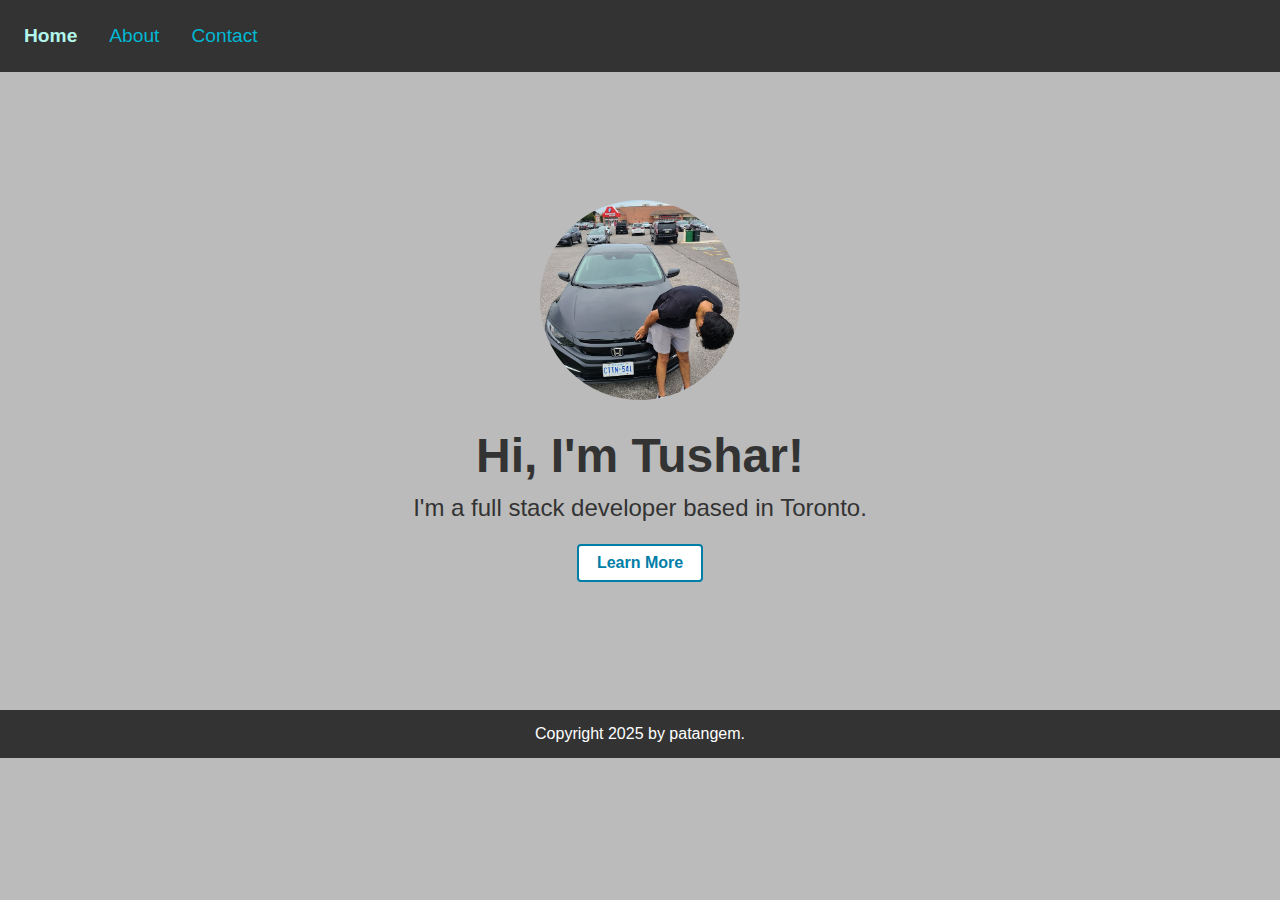
<file: A1/index.html>
<!DOCTYPE html>


<html lang="en">
<head>
  <meta charset="UTF-8">
  <meta name="viewport" content="width=device-width, initial-scale=1.0">
  <title>CSC309 A1 - Home</title>
  <link rel="stylesheet" href="style.css">
</head>
<body>
  <!-- TODO: complete me --> 
   <div>
    <header>
      <nav>
        <a class="active" href="index.html">Home</a>
        <a href="about.html">About</a>
        <a href="contact.html">Contact</a>
      </nav>
    </header>
    <main>
      <div class="profile">
        <img src="20230902_153955.jpg" alt="self portrait">
      </div>
      <h1 class="intro">Hi, I'm Tushar!</h1>
      <p class="intro-sub">I'm a full stack developer based in Toronto.</p>
      <a href="about.html" class="about-button">Learn More</a>
   </main>
   <footer>
    <p>Copyright 2025 by patangem.</p>
  </footer>
   </div>

</body>
</html>
</file>
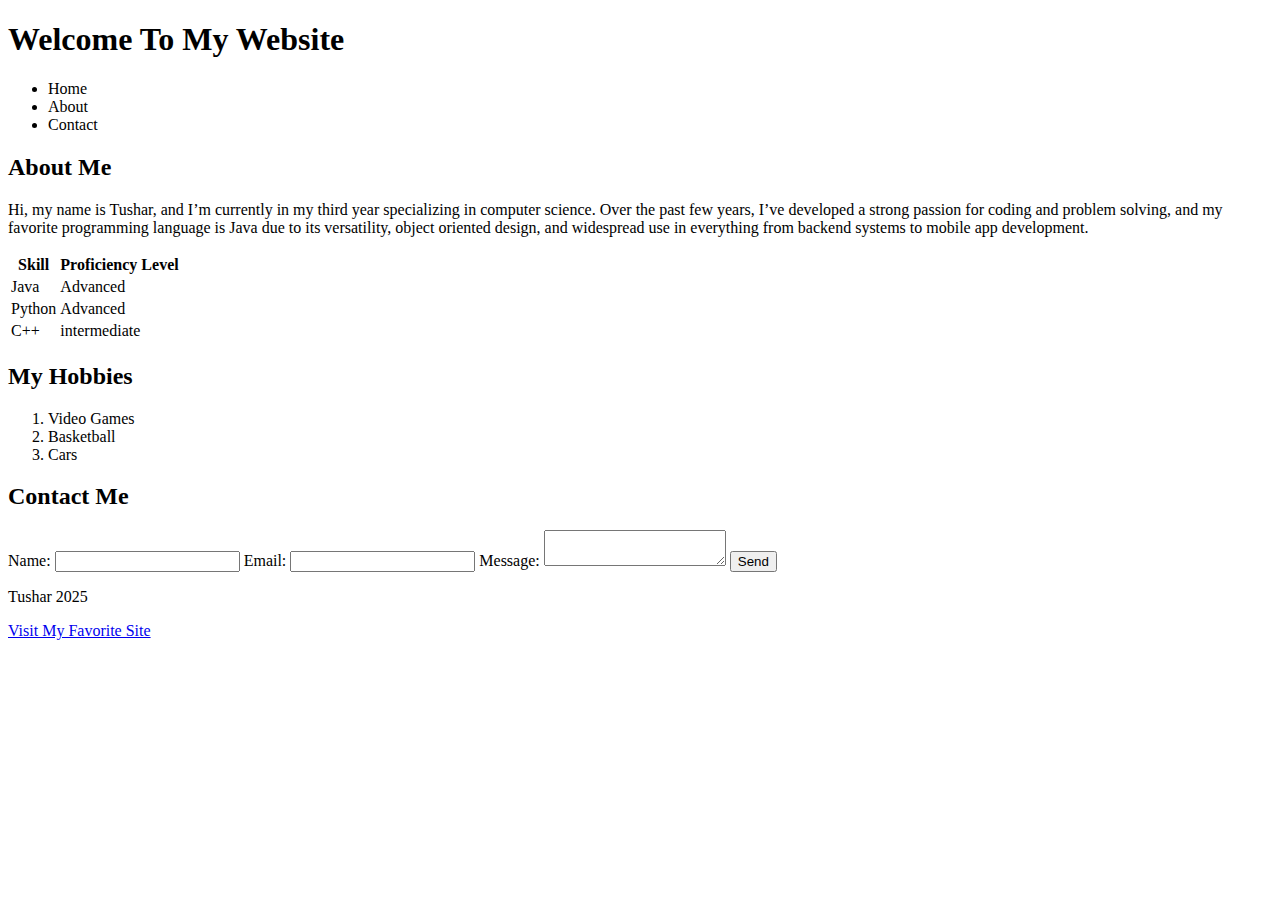
<file: T2 - HTML/index.html>
<!DOCTYPE html>
<html lang="en">
<head>
    <meta charset="UTF-8">
    <meta name="viewport" content="width=device-width, initial-scale=1.0">
    <title>My First Web Page</title>
</head>
<body>
    <header>
        <h1>Welcome To My Website</h1>
        <nav>
            <ul>
                <li>Home</li>
                <li>About</li>
                <li>Contact</li>
            </ul>
        </nav>
    </header>

    <main>
        <section>
            <h2>About Me</h2>
            <p>
                Hi, my name is Tushar, and I’m currently in my third year specializing in computer science. Over the past few years, I’ve developed a strong passion for coding and problem solving, and my favorite programming language is Java due to its versatility, object oriented design, and widespread use in everything from backend systems to mobile app development.
            </p>

            <table>
                <tr>
                    <th>Skill</th>
                    <th>Proficiency Level</th>
                </tr>

                <tr>
                    <td>Java</td>
                    <td>Advanced</td>
                </tr>

                <tr>
                    <td>Python</td>
                    <td>Advanced</td>
                </tr>

                <tr>
                    <td>C++</td>
                    <td>intermediate</td>
                </tr>
            </table>

        </section>
        <section>
            <h2>My Hobbies</h2>
            <ol>
                <li>Video Games</li>
                <li>Basketball</li>
                <li>Cars</li>
            </ol>
        </section>

        <section>
            <h2>Contact Me</h2>

            <form action="/submit" method="post">
                <label for="name">Name:</label>
                <input type="text" id="name" name = "name" required>

                <label for="email">Email:</label>
                <input type="email" id="email" name = "email" required>

                <label for="message">Message:</label>
                <textarea name="message" id="message" required></textarea>

                <input type="submit" value = "Send">

            </form>


        </section>
        
    </main>
    <footer>
        <p>Tushar 2025</p>
    </footer>
    <a href="https://www.linkedin.com">Visit My Favorite Site</a>
    
</body>
</html>
</file>
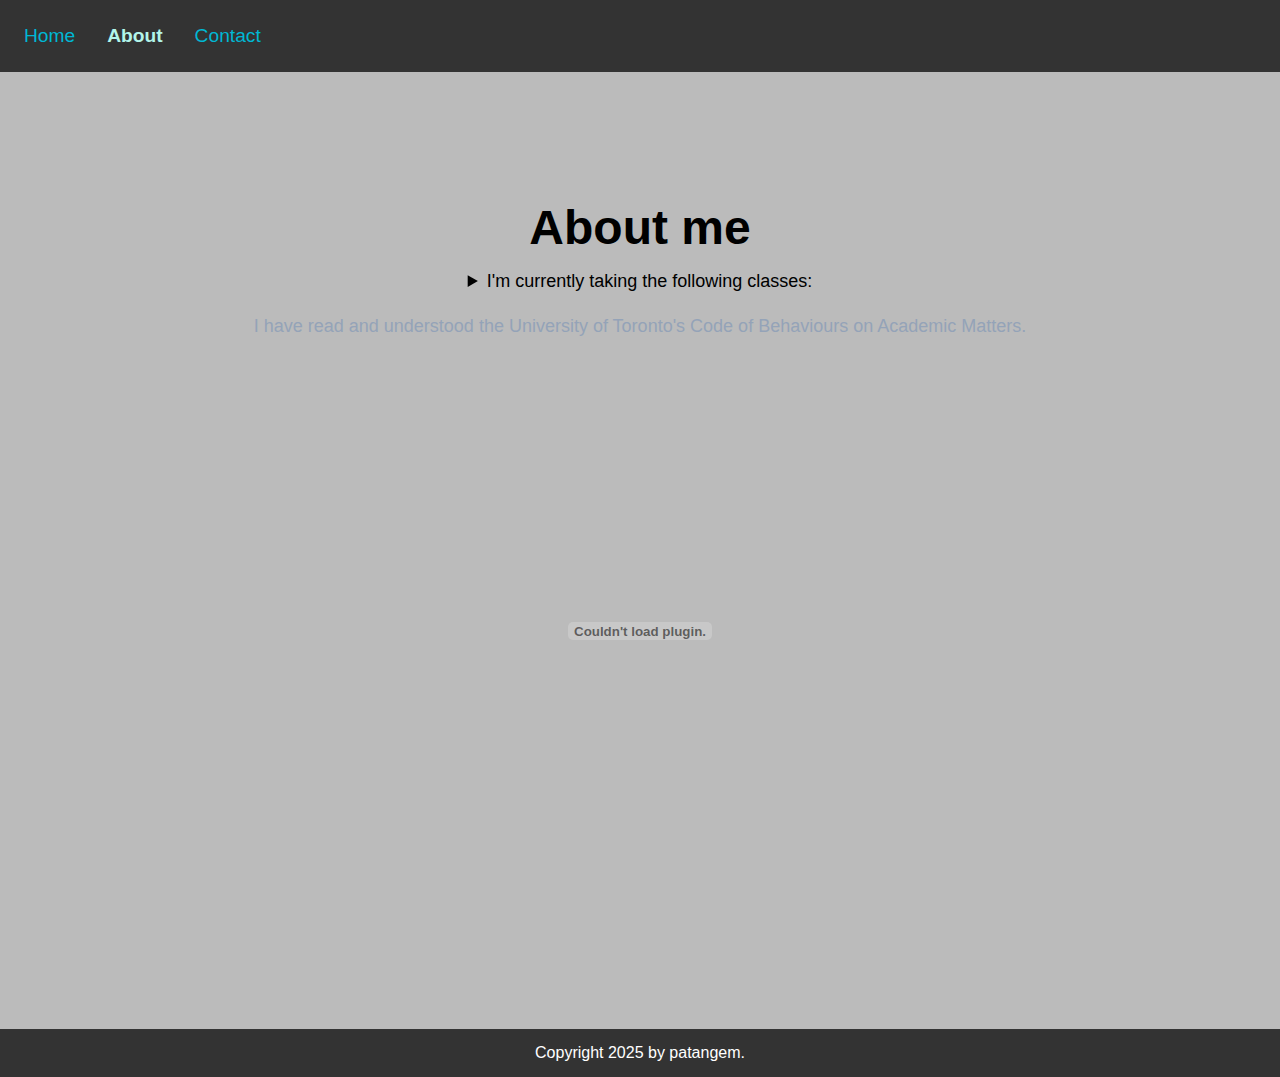
<file: A1/about.html>
<!DOCTYPE html>
<html lang="en">
<head>
  <meta charset="UTF-8">
  <meta name="viewport" content="width=device-width, initial-scale=1.0">
  <title>CSC309 A1 - About</title>
  <link rel="stylesheet" href="style.css">
</head>
<body>
  <!-- Header -->
  <header>
    <nav>
      <a href="index.html">Home</a>
      <a href="about.html" class="active">About</a>
      <a href="contact.html">Contact</a>
    </nav>
  </header>

  <!-- Main content -->
  <main>
    <h1>About me</h1>

    <details>
      <summary>I'm currently taking the following classes:</summary>
      <ul>
        <li>CSC309</li>
        <li>CSC369</li>
        <li>CSC343</li>
      </ul>
    </details>

    <p class="about-paragraph">
  I have read and understood the University of Toronto's Code of Behaviours on Academic Matters.
</p>

   <embed src="https://www.panchen.ca/wp-content/uploads/2025/09/uoft-code.pdf"
       type="application/pdf"
       class="pdf-viewer about-pdf">

  </main>

  <!-- Footer -->
  <footer>
    <p>Copyright 2025 by patangem.</p>
  </footer>
</body>
</html>
</file>
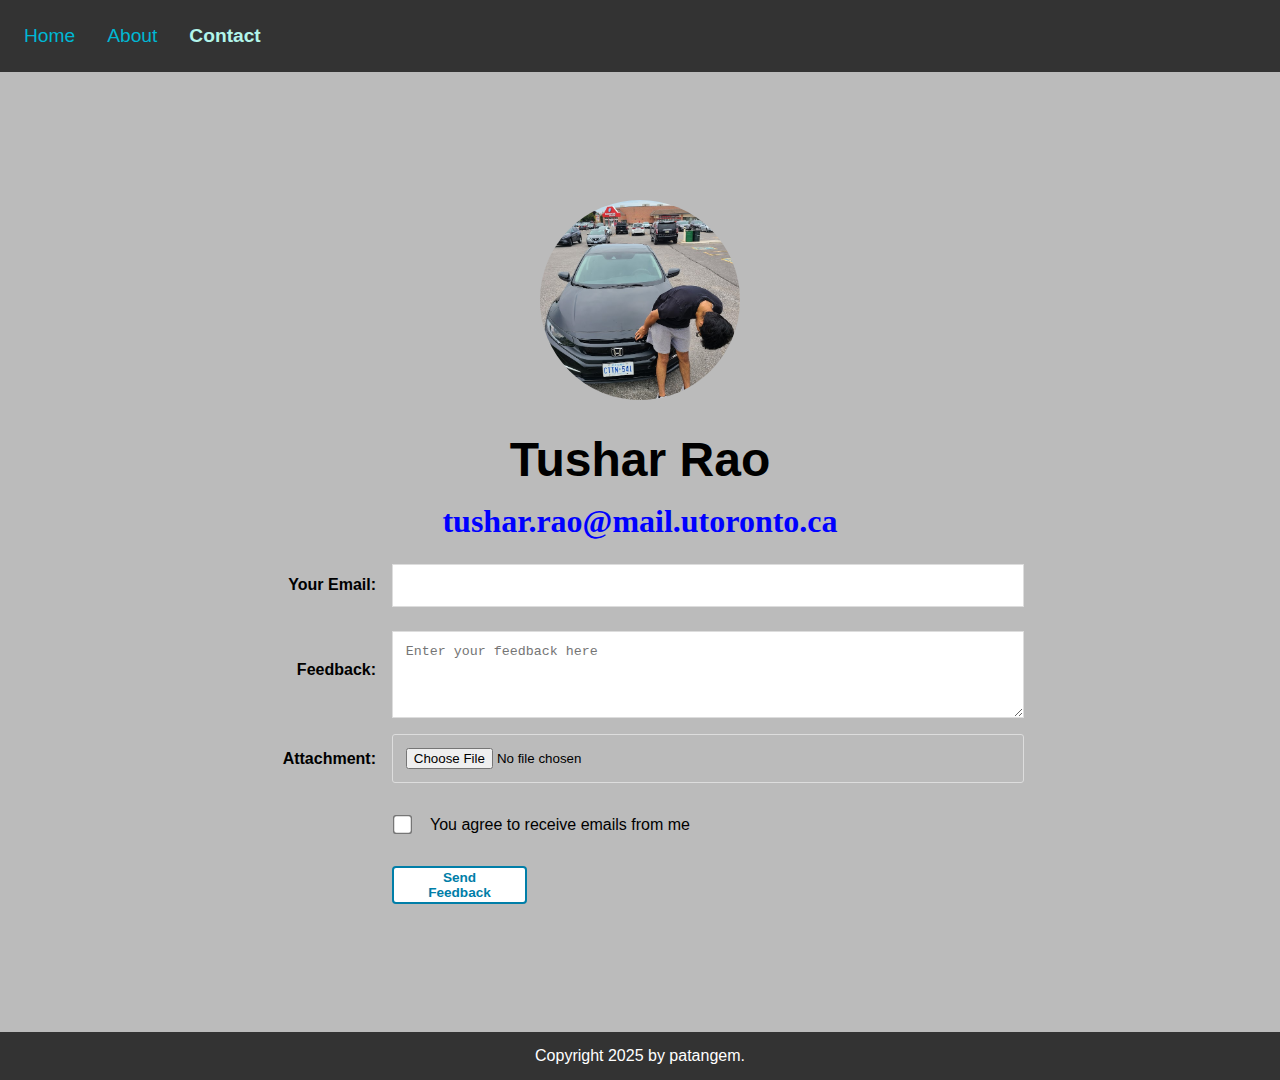
<file: A1/contact.html>
<!DOCTYPE html>
<html lang="en">
<head>
  <meta charset="UTF-8">
  <meta name="viewport" content="width=device-width, initial-scale=1.0">
  <title>CSC309 A1 - Contact</title>
  <link rel="stylesheet" href="style.css">
</head>
<body>
  <!-- Header -->
  <header>
    <nav>
      <a href="index.html">Home</a>
      <a href="about.html">About</a>
      <a href="contact.html" class="active">Contact</a>
    </nav>
  </header>

  <!-- Main content -->
  <main>
    <div class="portrait-frame">
      <img src="20230902_153955.jpg" alt="Portrait of me">
    </div>

    <h1>Tushar Rao</h1>

    <a href="mailto:tushar.rao@mail.utoronto.ca?subject=Bug%20Found&body=I%20found%20the%20following%20bug%20on%20your%20website:%0A%0A"
       class="email-link">
       tushar.rao@mail.utoronto.ca
    </a>

    <form action="https://postman-echo.com/post" method="POST" enctype="multipart/form-data">
      <div class="form-row">
        <label for="email">Your Email:</label>
        <input type="email" id="email" name="email" required>
      </div>

     <div class="form-row feedback-row">
  <label for="feedback">Feedback:</label>
  <textarea id="feedback" name="feedback" rows="4"
            placeholder="Enter your feedback here" required></textarea>
</div>

      <div class="form-row">
        <label for="attachments">Attachment:</label>
        <input type="file" id="attachments" name="attachments" required>
      </div>

      <div class="checkbox-row">
        <input type="checkbox" name="consent" value="yes" required>
        <span class="agree-text">You agree to receive emails from me</span>
      </div>

      <button type="submit" class="feedback-btn">Send Feedback</button>
    </form>
  </main>

  <footer>
    <p>Copyright 2025 by patangem.</p>
  </footer>
</body>
</html>
</file>
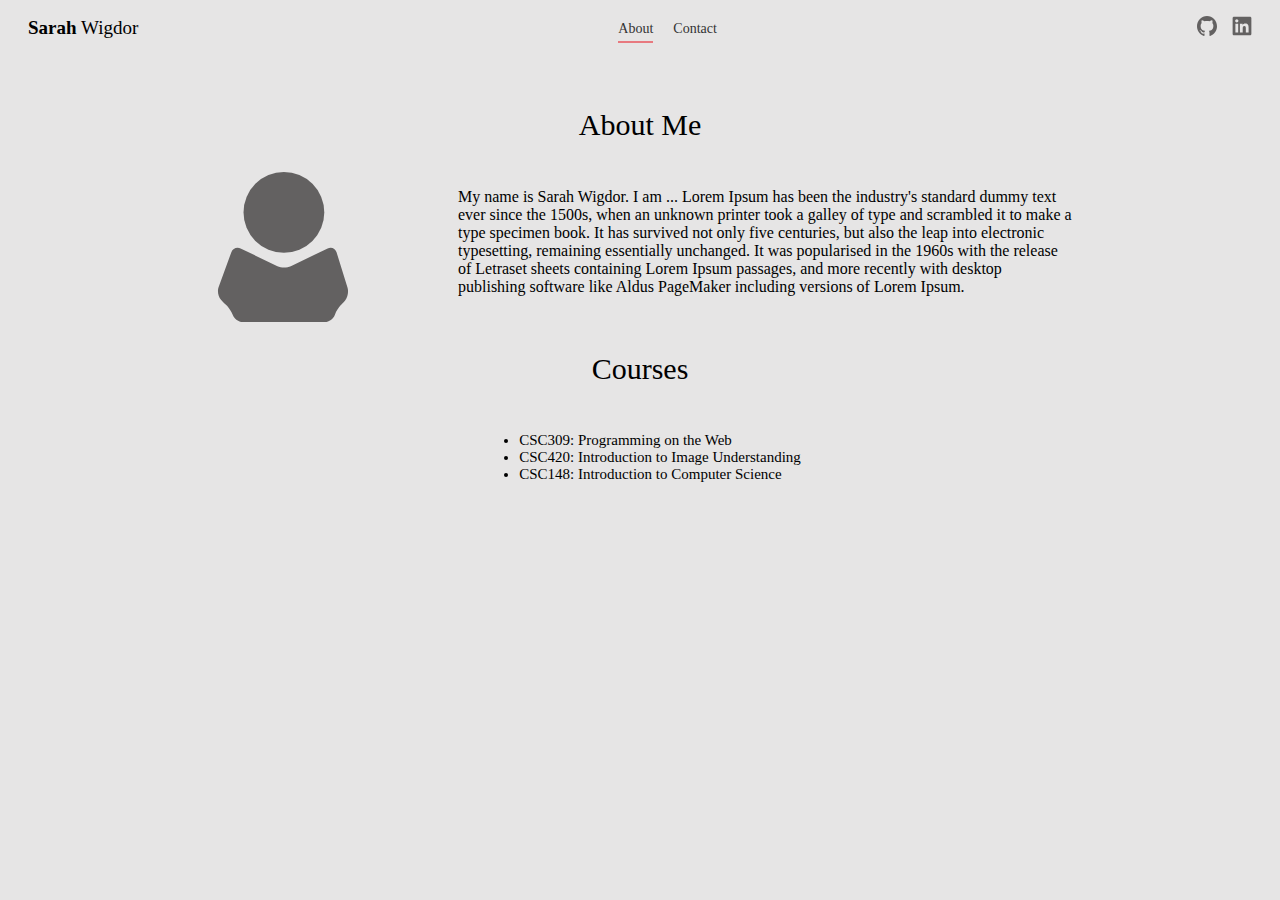
<file: T3 - CSS/about.html>
<!DOCTYPE html>
<html lang="en">
    <head>
        <meta charset="utf-8">
        <title>My Portfolio</title>
        <link rel="stylesheet" href="style.css">
    </head>

    <body>
        <header>
            <div class="name">
                <p id="fullname"><span id="firstname">Sarah</span> Wigdor</p>
            </div>
            <div class="navbar">
                <ul>
                    <li class="current"><a href="about.html">About</a></li>
                    <li><a href="contact.html">Contact</a></li>
                </ul>
            </div>
            <div class="linkicons">
                <a href="https://github.com/Kianpisheh">
                    <img src="./github.svg" alt="*">
                </a>
                <a href="https://www.linkedin.com/in/kian-kianpisheh-0646b283/">
                    <img src="./linkedin.svg" alt="*">
                </a>
            </div>
        </header>
        <main class="hero-container">
            <section id="hero-section">
                <p id="section-title">About Me</p>
                <div id="hero">
                    <img src="./avatar.svg" alt="*" />
                    <p id="introduction">
                        My name is Sarah Wigdor. I am ... Lorem Ipsum has been
                        the industry's standard dummy text ever since the 1500s,
                        when an unknown printer took a galley of type and
                        scrambled it to make a type specimen book. It has
                        survived not only five centuries, but also the leap into
                        electronic typesetting, remaining essentially unchanged.
                        It was popularised in the 1960s with the release of
                        Letraset sheets containing Lorem Ipsum passages, and
                        more recently with desktop publishing software like
                        Aldus PageMaker including versions of Lorem Ipsum.
                    </p>
                </div>
            </section>
            <section id="courses-section">
                <p id="section-title">Courses</p>
                <ul>
                    <li>CSC309: Programming on the Web</li>
                    <li>CSC420: Introduction to Image Understanding</li>
                    <li>CSC148: Introduction to Computer Science</li>
                </ul>
            </section>
        </main>
    </body>
</html>
</file>
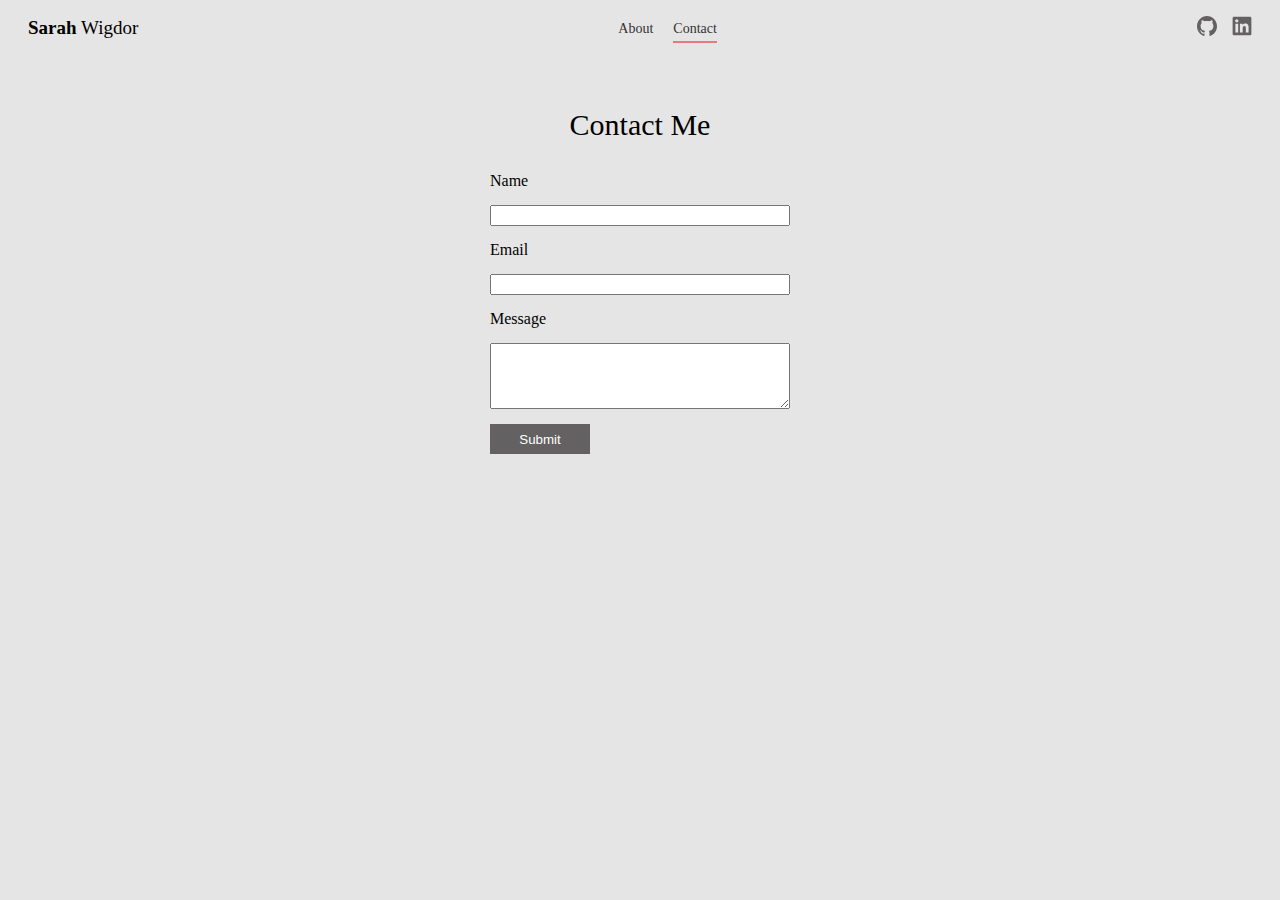
<file: T3 - CSS/contact.html>
<!DOCTYPE html>
<html lang="en">
    <head>
        <meta charset="utf-8" />
        <title>My Portfolio</title>
        <link rel="stylesheet" href="style.css" />
    </head>

    <body>
        <header>
            <div class="name">
                <p id="fullname"><span id="firstname">Sarah</span> Wigdor</p>
            </div>
            <div class="navbar">
                <ul>
                    <li><a href="about.html">About</a></li>
                    <li class="current"><a href="contact.html">Contact</a></li>
                </ul>
            </div>
            <div class="linkicons">
                <a href="https://github.com/Kianpisheh">
                    <img src="./github.svg" alt="*">
                </a>
                <a href="https://www.linkedin.com/in/kian-kianpisheh-0646b283/">
                    <img src="./linkedin.svg" alt="*">
                </a>
            </div>
        </header>
        <main class="contact-container">
            <section id="hero-section">
                <p id="section-title">Contact Me</p>
                <form action="#" method="post">
                    <label for="name">Name</label>
                    <input type="text" id="name" name="name" required />

                    <label for="email">Email</label>
                    <input type="text" id="email" name="email" required />

                    <label for="message">Message</label>
                    <textarea
                        id="message"
                        name="message"
                        rows="4"
                        required
                    ></textarea>

                    <input type="submit" value="Submit" />
                </form>
            </section>
        </main>
    </body>
</html>
</file>
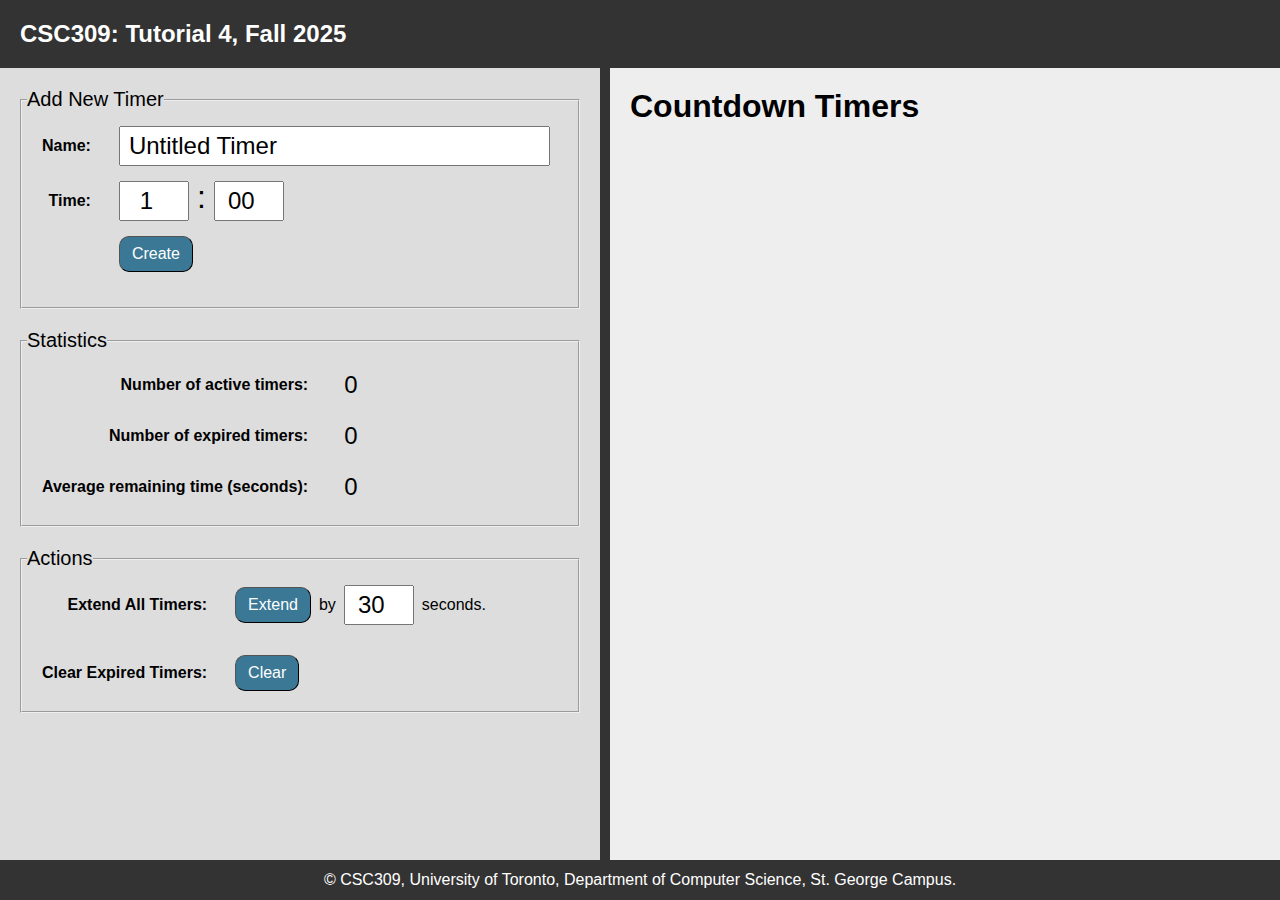
<file: T4 - JavaScript/timers.html>
<!DOCTYPE html>
<html> 
<head> 
  <meta charset="UTF-8"> 
  <meta name="viewport" content="width=device-width, initial-scale=1.0">
  <title>CSC309: Tutorial 4</title>
  <link rel="stylesheet" href="timers.css">
  <script src="timers.js"></script>
</head>
<body> 
<div class="container">
  <header>CSC309: Tutorial 4, Fall 2025</header>
  <div id="sidebar">
  <fieldset>
    <legend>Add New Timer</legend>
    <form onsubmit="return create_timer(event, this);">
      <label>Name:</label>
      <input type="text" name="name" value="Untitled Timer" autocomplete="off" required>
      <label>Time:</label>
      <div>
        <input type="number" name="minutes" value="1" required>
        <span>:</span>
        <input type="number" name="seconds" value="00" required>
      </div>
      <div></div><div><input type="submit" value="Create"></div>
      <div></div><p class="error"></p>
    </form>
  </fieldset>
  <fieldset>
    <legend>Statistics</legend>
    <dl>
      <dt>Number of active timers:</dt><dd id="num_active_timers">0</dd>
      <dt>Number of expired timers:</dt><dd id="num_expired_timers">0</dd>
      <dt>Average remaining time (seconds):</dt><dd id="avg_remain_time">0</dd>
    </dl>
  </fieldset>
  <fieldset>
    <legend>Actions</legend>
    <form onsubmit="return extend_all_timers(event, this);">
      <label>Extend All Timers:</label>
      <div><input type="submit" value="Extend"> by <input type="number" name="seconds" value="30" required> seconds.</div>
      <div></div><p class="error"></p>
      <label>Clear Expired Timers:</label>
      <div><button onclick="clear_expired_timers(event);">Clear</button></div>
    </form>
  </fieldset>
  </div>
  <h1 id="title">Countdown Timers</h1>
  <main id="main">
  </main>
  <footer>
    &copy; CSC309, University of Toronto, Department of Computer Science, St. George Campus. 
  </footer>
</div>
</body> 
</html>
</file>
<file: A1/style.css>
body {
  margin: 0;
  font-family: sans-serif;
  background-color: #BBBBBB; 
  color: #000;
}

:root {
  --link-color: #00b8d4; 
}

/* Header */
header {
    background-color: #333333;
    height: 72px;
    padding: 0 0.5rem;
    display: flex;
    align-items: center;

}

header nav {
  display: flex;
  gap: 2rem;
  padding-left: 16px;
}

header nav a {
  text-decoration: none;
  color: #00B8D4;
  font-family: Inter, sans-serif;
  font-size: 1.2rem;
  font-weight: 400;
  line-height: 1;

}

header nav a.active {
  color: #b2f5ea;
  font-weight: 700;
}

header nav a:hover {
  color: #ffffff;
}

/* Main */
main {
  text-align: center;
  padding: 128px 0; 
}
main h1 {
  font-size: 48px;
  font-weight: bold;
  margin: 0 0 16px 0;
}
main p {
  font-size: 18px; 
  color: #94a3b8;                
  text-align: center;
  margin: 0 0 16px 0
}
/* Add these styles after your main styles and before the portrait-frame section */

/* Index/Home page specific styles */
.profile {
  width: 200px;
  height: 200px;
  border-radius: 50%;
  overflow: hidden;
  margin: 0 auto 32px auto;
}

.profile img {
  width: 100%;
  height: 100%;
  object-fit: cover;
  display: block;
}

.intro {
  font-family: Inter, sans-serif;
  font-size: 48px;
  font-weight: 700;
  line-height: 1;
  color: #333333;
  text-align: center;
  margin: 32px 0 16px 0;
}

.intro-sub {
  font-size: 24px;
  font-weight: 400;
  line-height: 1;
  color: #333333;
  text-align: center;
  margin-left: 0.5rem;   /* 8px left margin */
  margin-right: 0.5rem;  /* 8px right margin */
  margin-top: 0;
  margin-bottom: 0;      /* leave gap handling to button */
}

.about-button {
  display: inline-flex;
  font-size: 1rem;
  font-weight: 700;
  color: #007EA8;
  background: white;
  border: 2px solid #007EA8;
  border-radius: 4px;
  align-items: center;
  justify-content: center;
  box-sizing: border-box;
  text-decoration: none;
  width: 126px;
  height: 38px;
  margin-top: 24px;
  padding: 0;
}

.about-button:hover {
  background: #007EA8;
  border-color: white;
  color: white;
}
/* Portrait wrapper */
.portrait-frame {
  width: 200px;
  height: 200px;
  border-radius: 50%;
  overflow: hidden;
  margin: 0 auto 32px auto;
}
.portrait-frame img {
  width: 100%;
  height: 100%;
  object-fit: cover;
}

.btn {
  background-color: white;
  color: #333333;             /* dark text */
  border: 1px solid #DDDDDD;  /* light gray border */
  border-radius: 4px;
  font-size: 14px;
  font-weight: 700;
  padding: 0.6rem 1.2rem;
  box-sizing: border-box;
  display: inline-flex;
  align-items: center;
  justify-content: center;
  line-height: 1;
  cursor: pointer;
}

.btn:hover {
  background-color: #007EA8;  /* hover background */
  color: white;               /* hover text */
  border-color: #007EA8;      /* hover border */
}


/* About page */
details {
  margin-bottom: 24px;
  padding: 0 0.5rem;
}
details summary,
details ul li {
  font-size: 18px;
}
.pdf-viewer {
  max-width: 720px;
  width: 100%;
  height: 60vh;
  display: block;
  margin: 24px auto 128px auto; 
}

/* Contact page */
.email-link {
  font-family: "Times New Roman", serif;
  font-size: 32px; 
  font-weight: bold;
  color: blue;
  text-decoration: none;
  display: block;
  margin-bottom: 24px;
}
.email-link:hover {
  text-decoration: underline;
}
form {
  max-width: 768px;
  margin: 0 auto;
  padding: 0 0.5rem;
  text-align: left; 
}

form > div {
    display: flex; 
    align-items: center;
    margin-bottom: 16px; 
}

form label {
  font-weight: bold;
  display: inline-block;
  width: 120px;
  text-align: right;
  margin-right: 16px;
  flex-shrink: 0;
}
form input[type="email"],
form textarea,
form input[type="file"] {
  width: calc(100% - 136px); 
  padding: 0.8rem;
   border: 1px solid #ddd; 
  border-radius: 0px; 
  margin-bottom: 0;
}
form input[type="file"] {
  border: 1px solid #DDDDDD;  
  padding: 13px 12.8px;        
  border-radius: 3px;          
}


.checkbox-row {
  display: flex;
  align-items: center;
  gap: 18px; 
  margin: 32px 0 16px 136px; 
}
.checkbox-row input[type="checkbox"] {
  transform: scale(1.5);
}
.agree-text {
  font-size: 16px;
}

form button {
  margin-top: 16px;
  margin-left: 136px;
}

@media (max-width: 768px) {
    form {
        padding: 0 0.5rem;
    }
    form > div {
        flex-direction: column;
        align-items: flex-start;
        margin-bottom: 16px;
    }
    form > div:last-of-type {
        margin-bottom: 16px;
    }
    form label {
        width: 100%;
        text-align: left;
        margin-right: 0;
        margin-bottom: 8px;
    }
    form input[type="email"],
    form textarea,
    form input[type="file"] {
        width: calc(100% - 16px); 
        box-sizing: border-box;
    }
    
    .checkbox-row {
        margin: 16px 0;
        margin-left: 0; 
        justify-content: flex-start;
    }
    
    form button {
        margin: 16px 0;
        margin-left: 0; 
        align-self: flex-start;
        display: block;
    }
}

/* Footer */
footer {
  height: 3rem;
  background-color: #333;
  color: white;
  display: flex;
  justify-content: center;
  align-items: center;
}

.about-paragraph {
  margin-left: 8px;
  margin-right: 8px;
}



/* Replace your existing .about-pdf rule with this: */

.about-pdf {
  margin: 24px auto 128px auto !important;   /* Override pdf-viewer margin completely */
}


/* Contact page feedback button */
.feedback-btn {
  font-family: Inter, sans-serif;
  font-size: 13.6px;           /* from Figma */
  font-weight: 700;
  color: #007EA8;              /* text color */
  background-color: white;     /* white background */
  border: 2px solid #007EA8;   /* 2px border, correct color */
  border-radius: 4px;          /* radius 4px */
  width: 135px;                /* from Figma Hug */
  height: 38px;                /* from Figma Hug */
  padding: 8px 16px 8px 16px;           /* top/bottom 8px, left/right 16px */
  display: inline-flex;
  align-items: center;
  justify-content: center;
  cursor: pointer;
  box-sizing: border-box;
  margin-top: 16px;
  margin-left: 136px;          /* aligns with inputs */
}

/* Hover state */
.feedback-btn:hover {
  background-color: #007EA8;
  color: white;
  border-color: #007EA8;
}

/* Fix spacing between Email and Feedback */
.feedback-row {
  margin-top: 32px;       /* push feedback box down */
}


/* Mobile form layout fixes */
@media (max-width: 768px) {
  form {
    width: 414px;       /* matches Figma */
    margin: 0 auto;
    padding: 0;         /* remove side padding */
  }

  .form-row {
    flex-direction: column;
    align-items: flex-start;
    width: 414px;       /* Figma fixed width */
    margin: 0 0 16px 0; /* spacing between rows */
  }

  .form-row label {
    margin-bottom: 8px; /* 8px gap between label and input */
    text-align: left;
    width: auto;        /* let label hug content */
  }

  .form-row input,
  .form-row textarea,
  .form-row input[type="file"] {
    width: 100%;        /* span full width */
    margin: 0;
  }

  /* Fix spacing between Your Email input and Feedback label */
  #email {
    margin-bottom: 16px !important;  /* exact gap */
  }

  /* Fix spacing between Your Email and Feedback block */
  .feedback-row {
    margin-top: 32px !important;   /* enforce the 32px vertical gap */
  }

  /* Checkbox row fix */
  .checkbox-row {
    margin: 8px 0;      /* exactly 8px spacing */
    align-items: flex-start;
  }

  /* Fix spacing between Consent Input and Agree Text */
  .checkbox-row input[type="checkbox"] {
    margin-right: 8px !important;  /* exact horizontal spacing */
  }

  /* Mobile Send Feedback button */
  .feedback-btn {
    margin: 16px 0 0 0; /* reset alignment */
    align-self: flex-start;
  }
}

body:has(.about-pdf) main {
  padding-bottom: 0 !important;
}

/* Ensure PDF has exact 128px bottom margin */
.about-pdf {
  margin-bottom: 128px !important;
  margin-top: 24px !important;
}


/* Fix mobile form left/right spacing - must be exactly 8px */
@media (max-width: 768px) {
  form {
    width: calc(100% - 16px) !important; /* 8px on each side */
    margin-left: 8px !important;
    margin-right: 8px !important;
    padding: 0 !important;
  }
  
  .form-row {
    width: 100% !important;
  }
}

/* Fix spacing between Your Email input and Feedback label - must be exactly 32px */
.feedback-row {
  margin-top: 32px !important;
}

/* Ensure the email input itself has no extra bottom margin */
#email {
  margin-bottom: 0 !important;
}

/* Ensure form-row for email has correct bottom margin */
.form-row:has(#email) {
  margin-bottom: 32px !important;
}

.form-row:has(#email) {
  margin-bottom: 0 !important;
}

/* Space from email input to feedback label = 32px - 8px (label margin) = 24px margin-top */
.feedback-row {
  margin-top: 24px !important;
}

.feedback-row label {
  margin-bottom: 8px !important;
}

/* Default spacing between form rows */
.form-row {
  margin-bottom: 16px;   /* ensures 16px gap between inputs */
}

/* Override specifically for the gap between email row and feedback row */
.form-row.feedback-row {
  margin-top: 32px;      /* ensures 32px gap between Email row and Feedback row */
}
</file>
<file: T3 - CSS/style.css>
/* Header */
header {
  display: flex;
  justify-content: space-between;
  align-items: center;
  background-color: rgb(230, 229, 229); 
  padding: 20px 20px;
  margin-top: -30px;
}

body {
  background-color: rgb(230, 229, 229);  
}

.name {
  font-family: Georgia, serif;
  font-size: 19px;
}

#firstname {
  font-weight: bold;
}


.navbar ul {
  display: flex;
  list-style: none; 
  margin: 0;
  padding: 0;
  gap: 20px;
}


.navbar li a {
  text-decoration: none;
  color: #333;
  padding-bottom: 5px;
  font-size: 14px;
}

.current a {
  border-bottom: 2px solid #e8797f;
}

.linkicons {
  display: flex;
  gap: 15px;
}

.linkicons img {
  width: 20px;
  height: 20px;
}

/* Hero Section */
.hero-container {
  display: flex;
  flex-direction: column;
  align-items: center;  
  padding: 0 200px;     
}

#hero-section {
  display: flex;
  flex-direction: column; 
  align-items: center;  
}

#section-title {
  font-size: 30px;
}

#hero {
  display: flex;
  gap: 100px;
  align-items: flex-start;
}

#hero img {
  width: 150px;   
  height: auto;
}

#courses-section {
  display: flex;
  flex-direction: column;   
  align-items: center;      
}

#courses-section li {
  list-style: disc; 
  font-size: 15px;   
}

/* Contact Section */
.contact-container {
  display: flex;
  flex-direction: column;  
  justify-content: center; 
  align-items: center;    
  padding: 0 200px;
}

#hero-section {
  display: flex;
  flex-direction: column; 
  align-items: center;
}

#section-title {
  font-size: 30px; 
}

form {
  display: flex;
  flex-direction: column; 
  gap: 15px;
  width: 300px;           
}

input[type="submit"] {
  background-color: #636161; 
  color: white;             
  width: 100px;
  height: 30px;
  border: none;              
  cursor: pointer;           
}
</file>
<file: T4 - JavaScript/timers.css>
* { 
    box-sizing: border-box; 
    padding: 0; 
    margin: 0;
    font-family: sans-serif;
}

body {
    background-color: #333;
}

.container {
    display: grid;
    grid-template-areas: 'head head'
                         'side title'
                         'side main'
                         'foot foot';
    grid-template-columns: 600px auto;
    grid-template-rows: auto auto 1fr 40px;
    min-height: 100vh;
    width: 100vw;
    column-gap: 10px;
}

header {
    display: flex;
    grid-area: head;
    color: white;
    font-weight: bold;
    font-size: 1.5rem;
    align-items: center;
    padding: 20px;
}

#title {
    grid-area: title;
    background-color: #eee;
    padding: 20px;
}

main {
    grid-area: main;
    background-color: #eee;
    padding: 0 20px;
    display: inline-flex;
    flex-flow: row wrap;
    align-items: flex-start;
    align-content: flex-start;
    gap: 10px;
}

details {
    border: 1px solid #999;
    border-radius: 20px;
    padding: 10px 20px;
}

details div {
    font-size: 2rem;
    margin: 10px auto;
    text-align: center;
}

summary {
    font-size: 1rem;
    text-wrap: nowrap;
    text-overflow: ellipsis;
    position: relative;
    margin-right: 20px;
}

summary a {
    position: absolute;
    top: -3px;
    right: -30px;
    text-decoration: none;
}

summary a:hover {
    transform: scale(105%);
}

summary a:active {
    transform: translate(-1px, 1px);
}

#sidebar {
  grid-area: side;
  background-color: #ddd;
  display: flex;
  flex-direction: column;
  justify-content: flex-start;
}

fieldset {
    margin: 20px 20px 0 20px;
    width: calc(100% - 40px);
}

fieldset legend {
    margin: 5px;
    font-size: 1.25rem;
}

fieldset form, dl {
    margin: 10px 20px 20px 20px;
    display: grid;
    grid-template-columns: auto 1fr;
    gap: 15px 20px;
}

fieldset label, dt {
    display: flex;
    align-items: center;
    justify-content: end;
    font-weight: bold;
}

fieldset span {
    font-size: 2rem;
    transform: translateY(-0.25rem);
}

fieldset input, dd, button {
    padding: 0.25rem 0.5rem;
    margin: 0 0.5rem;
    font-size: 1.5rem;
    
}

fieldset div {
    display: flex;
    align-items: center;
}

fieldset input[type="number"] {
    width: 70px;
    font-size: 1.5rem;
    text-align: center;
}

fieldset input[type="submit"], button {
    font-size: 1rem;
    padding: 0.5rem 0.75rem;
    border-radius: 10px;
    background-color: #3a7896;
    border-width: 1px;
    color: white;
}

input[type="submit"]:hover, button:hover {
    background-color: #244b5e;
    cursor: pointer;
}

input[type="submit"]:active, button:active {
    transform: translate(-1px, 1px);
    cursor: pointer;
}

.error {
    color: red;
    font-style: italic;
    margin: 0 0.5rem;
}

footer {
  grid-area: foot;
  color: white;
}

footer {
  display: flex;
  justify-content: center;
  align-items: center;
  text-align: center;
  flex-direction: column;
}
</file>
